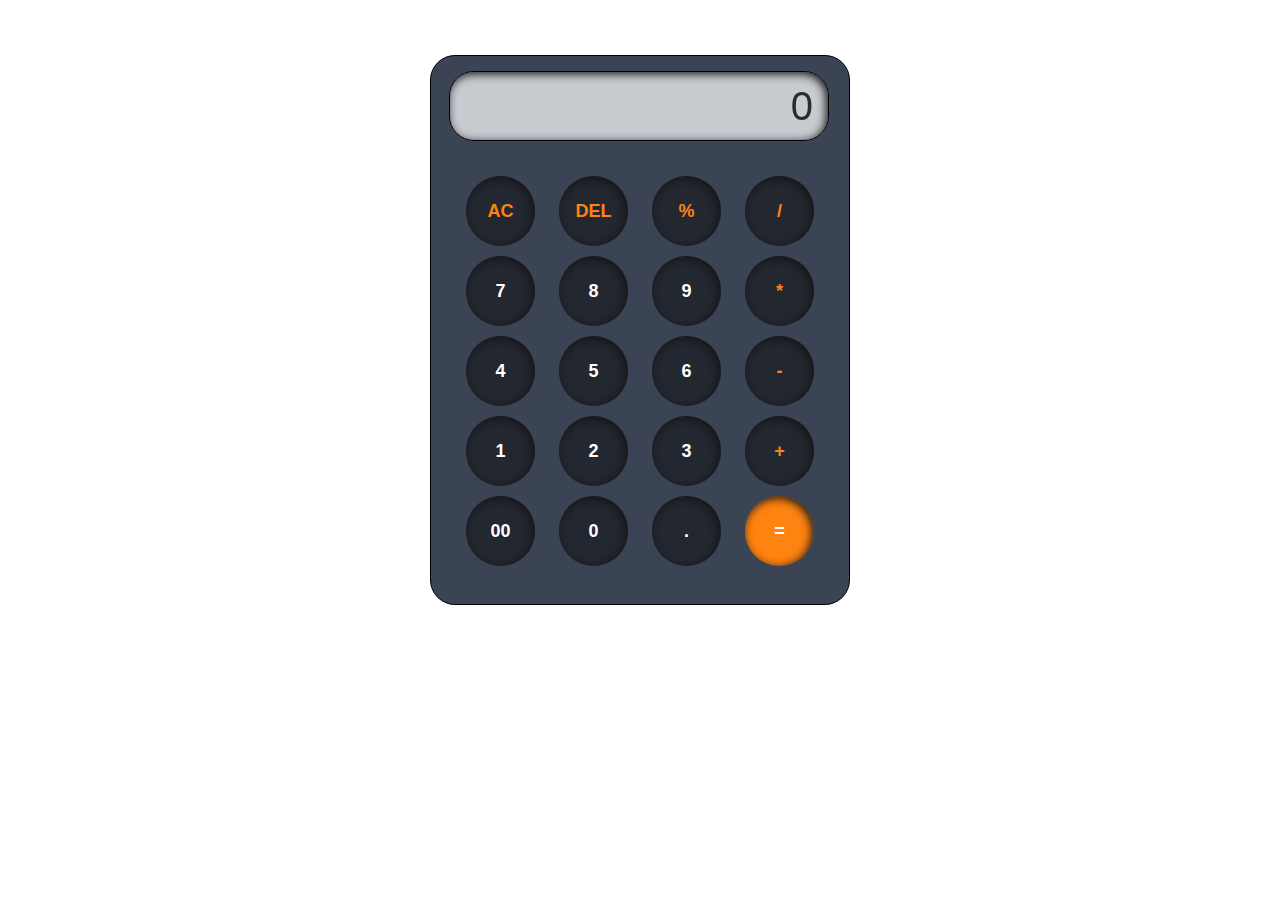
<file: index.html>
<!DOCTYPE html>
<html lang="en">

<head>
    <meta charset="UTF-8">
    <meta name="viewport" content="width=device-width, initial-scale=1.0">
    <title>Document</title>
    <link rel="stylesheet" href="calc.css">

</head>

<body>

    <div class="calcwrapper">
        <input type="text" placeholder="0" id="inputbox">
        <div class="keywrap">
            <div class="row">
                <button class="button oprtr">AC</button>
                <button class="button oprtr">DEL</button>
                <button class="button oprtr">%</button>
                <button class="button oprtr">/</button>
            </div>
            <div class="row">
                <button class="button">7</button>
                <button class="button">8</button>
                <button class="button">9</button>
                <button class="button oprtr">*</button>
            </div>
            <div class="row">
                <button class="button">4</button>
                <button class="button">5</button>
                <button class="button">6</button>
                <button class="button oprtr">-</button>
            </div>
            <div class="row">
                <button class="button">1</button>
                <button class="button">2</button>
                <button class="button">3</button>
                <button class="button oprtr">+</button>
            </div>
            <div class="row">
                <button class="button">00</button>
                <button class="button">0</button>
                <button class="button">.</button>
                <button class="button bg">=</button>
            </div>
        </div>
    </div>

    <script src="calc.js"></script>

</body>

</html>
</file>
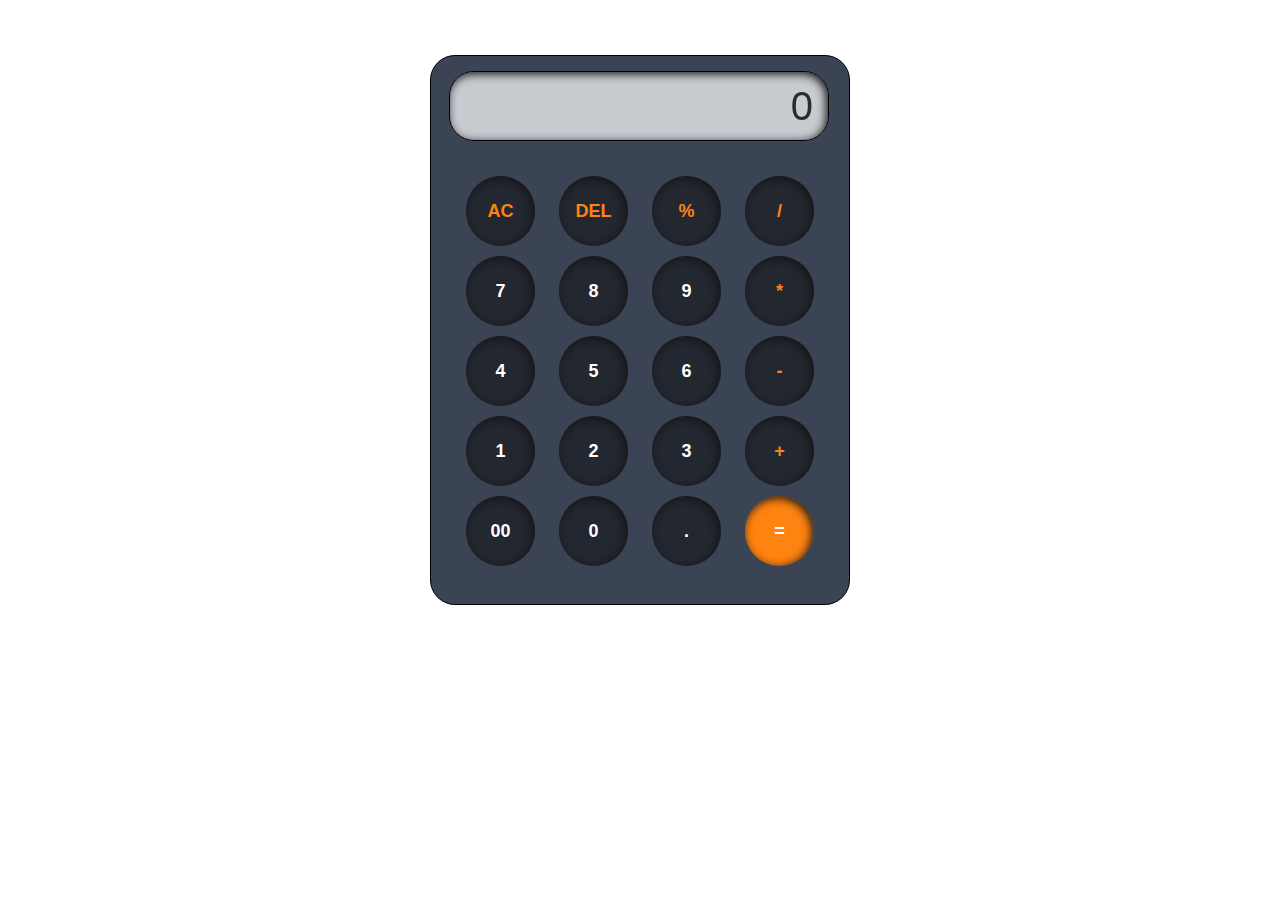
<file: calc.html>
<!DOCTYPE html>
<html lang="en">

<head>
    <meta charset="UTF-8">
    <meta name="viewport" content="width=device-width, initial-scale=1.0">
    <title>Document</title>
    <link rel="stylesheet" href="calc.css">

</head>

<body>

    <div class="calcwrapper">
        <input type="text" placeholder="0" id="inputbox">
        <div class="keywrap">
            <div class="row">
                <button class="button oprtr">AC</button>
                <button class="button oprtr">DEL</button>
                <button class="button oprtr">%</button>
                <button class="button oprtr">/</button>
            </div>
            <div class="row">
                <button class="button">7</button>
                <button class="button">8</button>
                <button class="button">9</button>
                <button class="button oprtr">*</button>
            </div>
            <div class="row">
                <button class="button">4</button>
                <button class="button">5</button>
                <button class="button">6</button>
                <button class="button oprtr">-</button>
            </div>
            <div class="row">
                <button class="button">1</button>
                <button class="button">2</button>
                <button class="button">3</button>
                <button class="button oprtr">+</button>
            </div>
            <div class="row">
                <button class="button">00</button>
                <button class="button">0</button>
                <button class="button">.</button>
                <button class="button bg">=</button>
            </div>
        </div>
    </div>

    <script src="calc.js"></script>

</body>

</html>
</file>
<file: calc.css>
*{
    box-sizing: border-box;
    margin: 0;
    padding: 0;
}
body{
    display: flex;
    align-items: center;
    justify-content: center;
}
.calcwrapper{
    margin-top: 55px;
    border: 1px solid black;
    border-radius: 25px;
    height: 550px;
    width: 420px;
    background-color: #3B4454;
    backdrop-filter: blur(10px);
}
 input{
    height: 70px;
    width: 380px;
    border: 0.1px solid black;
    border-radius: 25px;
    background-color: rgb(255 255 255 / 72%);
    backdrop-filter: blur(10px);
    box-shadow: inset -2px 2px 10px #141414;
    text-align: right;
    color: rgb(34, 34, 34);
    font-size: 40px;
    margin-left: 18px;
    margin-top: 15px;
    padding: 15px;
}
input::placeholder{
    color: rgb(45, 44, 44);
}
.calcwrapper .keywrap{
    height: 430px;
    width: 380px;
    margin: auto;
    border-radius: 10px;
    margin-top: 15px;
    display: flex;
    flex-direction: column;
    justify-content: center;
    align-items: center;
}
.row button{
    padding: 15px;
    border-radius: 35px;
    color: white;
    margin: 0 10px;
    height: 70px;
    width: 69px;
    background-color: rgba(14, 14, 14, 0.523);
    border: none;
    font-weight: 600;
    box-shadow: inset -2px 2px 10px #141414;
    font-size: 18px;
}
.row{
    margin: 5px;
}
.ac{
    height: 70px;
    width: 100px;
}
button:hover{
    color: rgb(0, 0, 0);
    background-color: #ffffff;
}
 .button.bg{
    background-color: #FF8311;
}
.button.oprtr{
    color: #FF8311;
}
</file>
